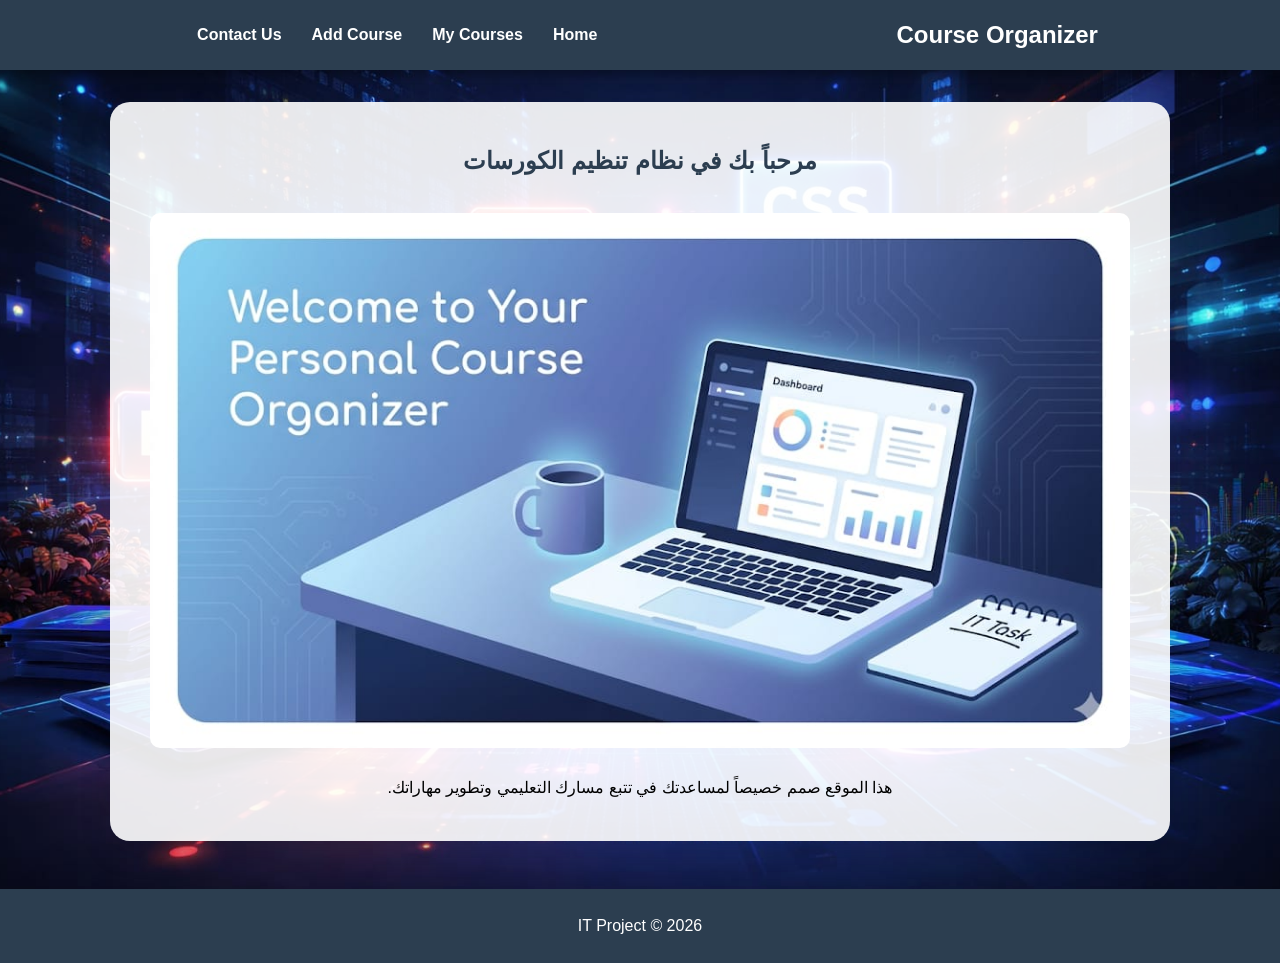
<file: index.html>
<!DOCTYPE html>
<html lang="ar" dir="rtl">
<head>
    <meta charset="UTF-8">
    <meta name="viewport" content="width=device-width, initial-scale=1.0">
    <title>الرئيسية - منظم الكورسات</title>
    <link rel="stylesheet" href="style.css">
</head>
<body>
    <header>
        <nav>
            <h2>Course Organizer</h2>
            <ul>
                <li><a href="index.html">Home</a></li>
                <li><a href="my-courses.html">My Courses</a></li>
                <li><a href="add-course.html">Add Course</a></li>
                <li><a href="contact.html">Contact Us</a></li>
            </ul>
        </nav>
    </header>
    <main>
        <section>
            <h1>مرحباً بك في نظام تنظيم الكورسات</h1>
            <img src="images/Home.jpeg" alt="Home Image" style="width:100%; border-radius:10px;">
            <p style="text-align: center; margin-top: 20px;">هذا الموقع صمم خصيصاً لمساعدتك في تتبع مسارك التعليمي وتطوير مهاراتك.</p>
        </section>
    </main>
    <footer><p>IT Project &copy; 2026</p></footer>
</body>
</html>
</file>
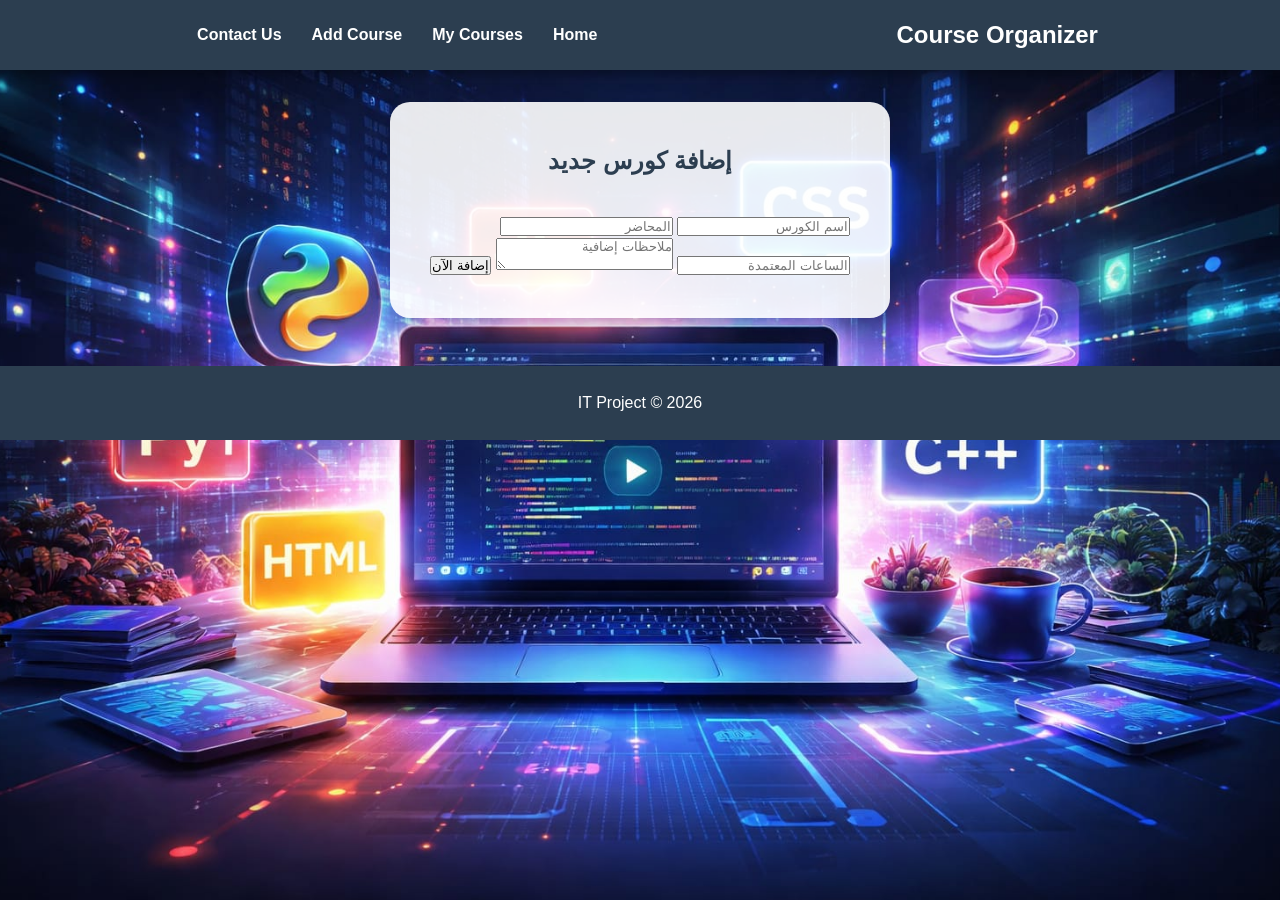
<file: add-course.html>
<!DOCTYPE html>
<html lang="ar" dir="rtl">
<head>
    <meta charset="UTF-8">
    <meta name="viewport" content="width=device-width, initial-scale=1.0">
    <title>إضافة كورس</title>
    <link rel="stylesheet" href="style.css">
</head>
<body>
    <header>
        <nav>
            <h2>Course Organizer</h2>
            <ul>
                <li><a href="index.html">Home</a></li>
                <li><a href="my-courses.html">My Courses</a></li>
                <li><a href="add-course.html">Add Course</a></li>
                <li><a href="contact.html">Contact Us</a></li>
            </ul>
        </nav>
    </header>
    <main>
        <section style="max-width: 500px; margin: auto;">
            <h1>إضافة كورس جديد</h1>
            <form>
                <input type="text" placeholder="اسم الكورس" required>
                <input type="text" placeholder="المحاضر" required>
                <input type="number" placeholder="الساعات المعتمدة" required>
                <textarea placeholder="ملاحظات إضافية"></textarea>
                <button type="submit">إضافة الآن</button>
            </form>
        </section>
    </main>
    <footer><p>IT Project &copy; 2026</p></footer>
</body>
</html>
</file>
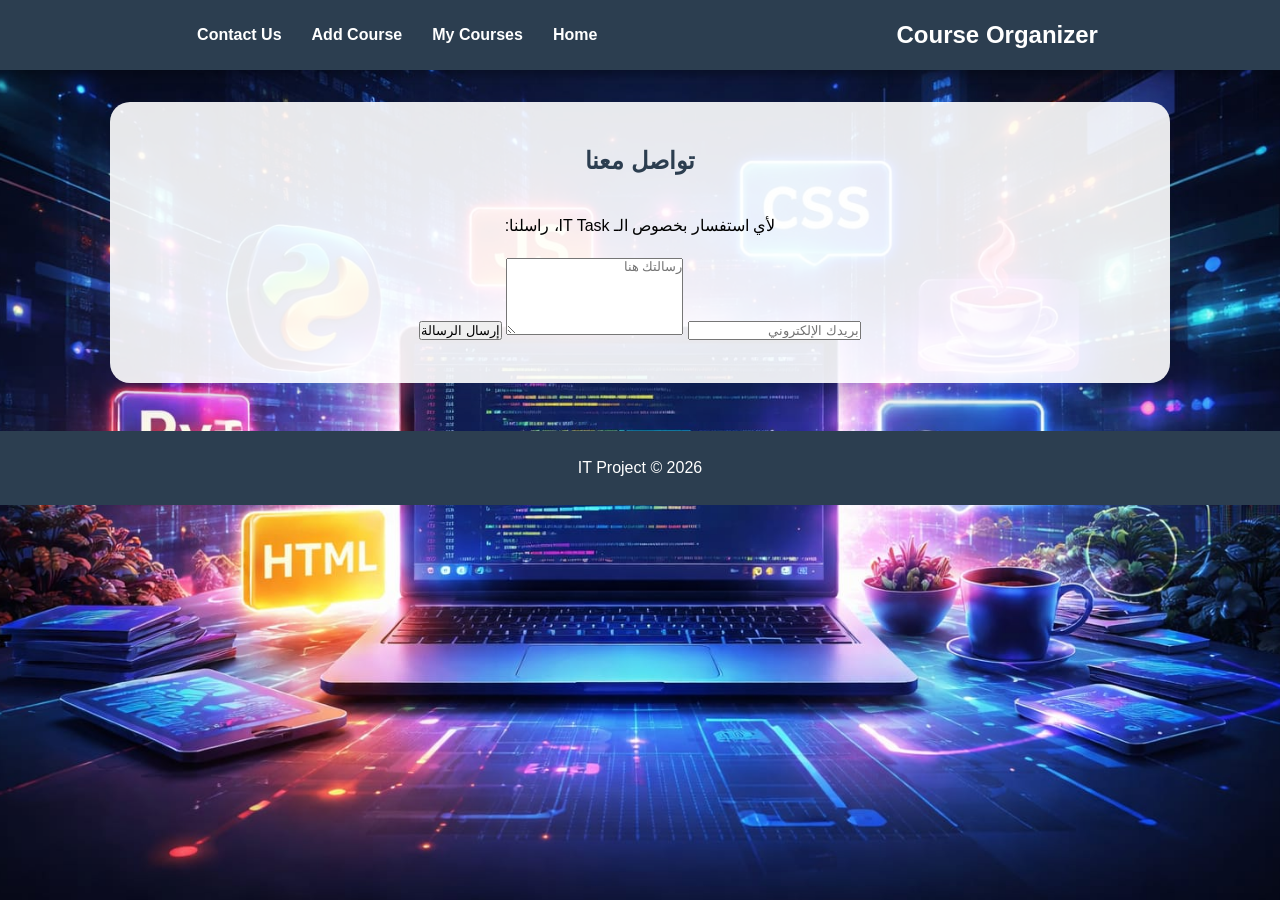
<file: contact.html>
<!DOCTYPE html>
<html lang="ar" dir="rtl">
<head>
    <meta charset="UTF-8">
    <meta name="viewport" content="width=device-width, initial-scale=1.0">
    <title>اتصل بنا</title>
    <link rel="stylesheet" href="style.css">
</head>
<body>
    <header>
        <nav>
            <h2>Course Organizer</h2>
            <ul>
                <li><a href="index.html">Home</a></li>
                <li><a href="my-courses.html">My Courses</a></li>
                <li><a href="add-course.html">Add Course</a></li>
                <li><a href="contact.html">Contact Us</a></li>
            </ul>
        </nav>
    </header>
    <main>
        <section style="text-align: center;">
            <h1>تواصل معنا</h1>
            <p>لأي استفسار بخصوص الـ IT Task، راسلنا:</p>
            <form style="margin-top: 20px;">
                <input type="email" placeholder="بريدك الإلكتروني" required>
                <textarea placeholder="رسالتك هنا" rows="5"></textarea>
                <button type="submit">إرسال الرسالة</button>
            </form>
        </section>
    </main>
    <footer><p>IT Project &copy; 2026</p></footer>
</body>
</html>
</file>
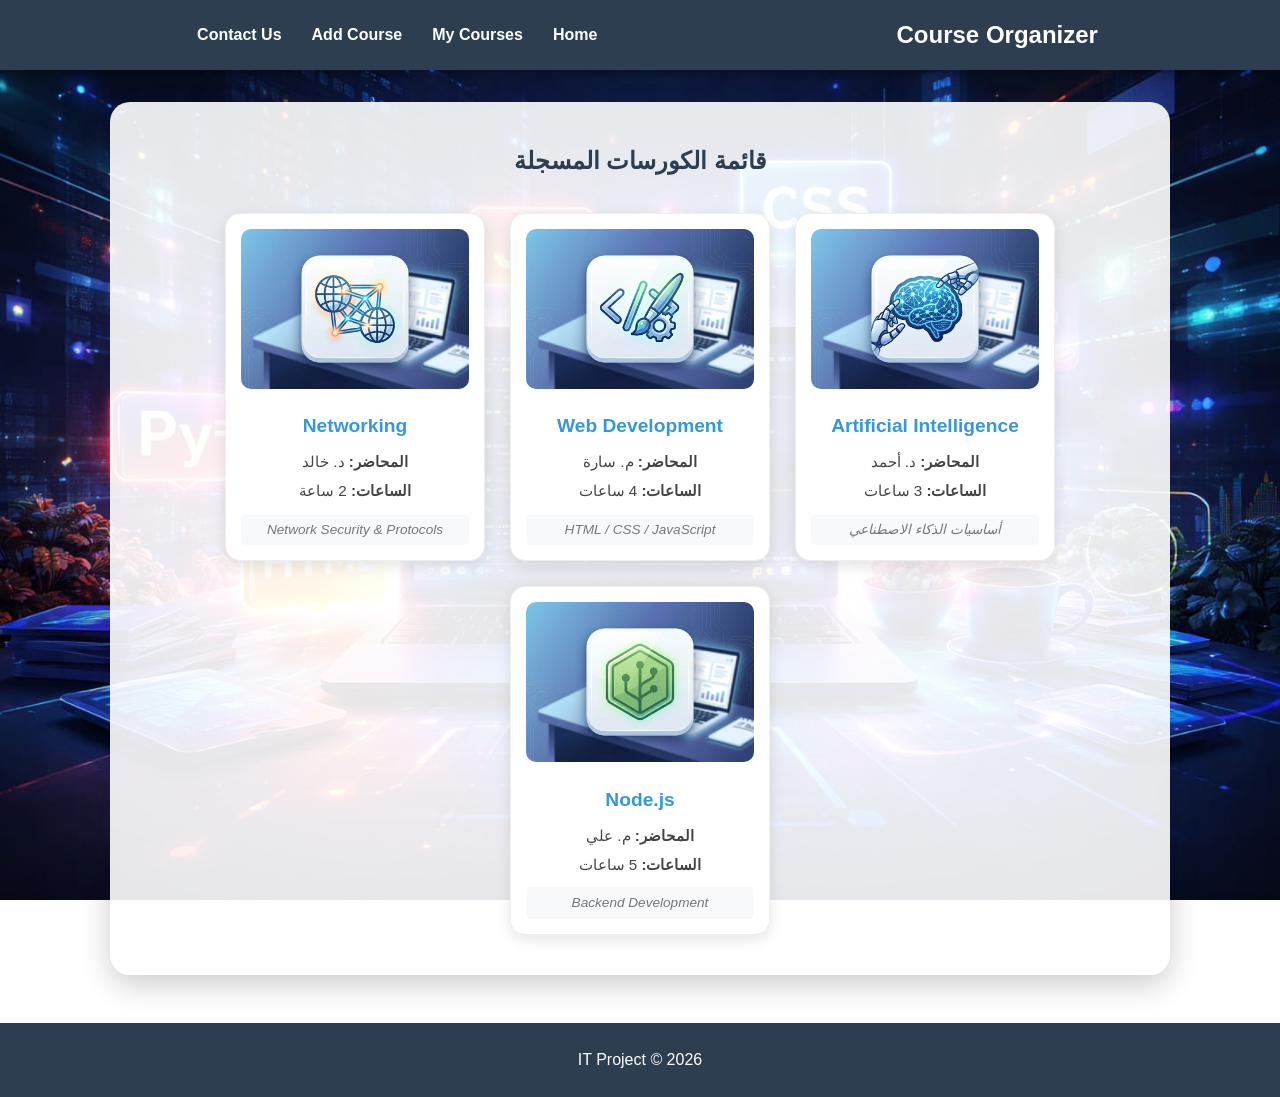
<file: my-courses.html>
<!DOCTYPE html>
<html lang="ar" dir="rtl">
<head>
    <meta charset="UTF-8">
    <meta name="viewport" content="width=device-width, initial-scale=1.0">
    <title>كورساتي المسجلة</title>
    <link rel="stylesheet" href="style.css">
</head>
<body>
    <header>
        <nav>
            <h2>Course Organizer</h2>
            <ul>
                <li><a href="index.html">Home</a></li>
                <li><a href="my-courses.html">My Courses</a></li>
                <li><a href="add-course.html">Add Course</a></li>
                <li><a href="contact.html">Contact Us</a></li>
            </ul>
        </nav>
    </header>

    <main>
        <section>
            <h1>قائمة الكورسات المسجلة</h1>
            
            <div class="courses-grid">
                <div class="course-card">
                    <img src="images/AI.jpeg" alt="AI">
                    <h3>Artificial Intelligence</h3>
                    <p><strong>المحاضر:</strong> د. أحمد</p>
                    <p><strong>الساعات:</strong> 3 ساعات</p>
                    <span class="notes">أساسيات الذكاء الاصطناعي</span>
                </div>

                <div class="course-card">
                    <img src="images/Web_Development.jpeg" alt="Web">
                    <h3>Web Development</h3>
                    <p><strong>المحاضر:</strong> م. سارة</p>
                    <p><strong>الساعات:</strong> 4 ساعات</p>
                    <span class="notes">HTML / CSS / JavaScript</span>
                </div>

                <div class="course-card">
                    <img src="images/Networking.jpeg" alt="Networking">
                    <h3>Networking</h3>
                    <p><strong>المحاضر:</strong> د. خالد</p>
                    <p><strong>الساعات:</strong> 2 ساعة</p>
                    <span class="notes">Network Security & Protocols</span>
                </div>

                <div class="course-card">
                    <img src="images/Node_js.jpeg" alt="Node">
                    <h3>Node.js</h3>
                    <p><strong>المحاضر:</strong> م. علي</p>
                    <p><strong>الساعات:</strong> 5 ساعات</p>
                    <span class="notes">Backend Development</span>
                </div>
            </div>
        </section>
    </main>

    <footer>
        <p>IT Project &copy; 2026</p>
    </footer>
</body>
</html>
</file>
<file: style.css>
/* إعدادات الألوان والخلفية */
:root {
    --primary-color: #2c3e50;
    --secondary-color: #3498db;
    --text-white: #ffffff;
}

* {
    margin: 0;
    padding: 0;
    box-sizing: border-box;
    font-family: 'Segoe UI', Tahoma, Geneva, Verdana, sans-serif;
}

body {
    background-image: url('images/Background.jpeg'); /* تأكد من الاسم والامتداد */
    background-size: cover;
    background-attachment: fixed;
    background-position: center;
    background-repeat: no-repeat;
    line-height: 1.6;
}

header {
    background-color: var(--primary-color);
    color: var(--text-white);
    padding: 1rem 0;
    box-shadow: 0 4px 10px rgba(0,0,0,0.3);
}

nav {
    display: flex;
    justify-content: space-around;
    align-items: center;
    max-width: 1200px;
    margin: auto;
}

nav ul {
    list-style: none;
    display: flex;
}

nav ul li { margin: 0 15px; }

nav ul li a {
    color: var(--text-white);
    text-decoration: none;
    font-weight: bold;
    transition: 0.3s;
}

nav ul li a:hover { color: var(--secondary-color); }

main {
    max-width: 1100px;
    margin: 2rem auto;
    padding: 0 20px;
}

section {
    background: rgba(255, 255, 255, 0.9);
    padding: 2.5rem;
    border-radius: 20px;
    box-shadow: 0 10px 30px rgba(0,0,0,0.2);
}

h1 {
    text-align: center;
    color: var(--primary-color);
    margin-bottom: 2rem;
}

/* --- نظام الكروت (Grid) --- */
.courses-grid {
    display: flex;
    flex-wrap: wrap;
    justify-content: center;
    gap: 25px;
}

.course-card {
    background: white;
    padding: 15px;
    border-radius: 15px;
    text-align: center;
    width: 260px;
    box-shadow: 0 5px 15px rgba(0,0,0,0.1);
    transition: all 0.4s ease;
    border: 1px solid #eee;
    overflow: hidden; /* عشان مفيش حاجة تخرج بره الكارت */
}

.course-card:hover {
    transform: translateY(-12px);
    box-shadow: 0 15px 30px rgba(0,0,0,0.3);
    border-color: var(--secondary-color);
}

/* الحل لمشكلة الصورة اللي غطت الكلام */
.course-card img {
    width: 100%;       /* عرض الكارت بالكامل */
    height: 160px;     /* طول موحد لكل الصور */
    object-fit: cover; /* يقص الصورة بشكل احترافي عشان متتمطش */
    border-radius: 10px;
    margin-bottom: 15px;
}

.course-card h3 {
    color: var(--secondary-color);
    margin-bottom: 8px;
    font-size: 1.2rem;
}

.course-card p {
    font-size: 0.95rem;
    color: #444;
    margin: 5px 0;
}

.course-card .notes {
    display: block;
    margin-top: 10px;
    background: #f8f9fa;
    padding: 5px;
    border-radius: 5px;
    font-size: 0.85rem;
    color: #777;
    font-style: italic;
}

footer {
    background-color: var(--primary-color);
    color: white;
    text-align: center;
    padding: 1.5rem 0;
    margin-top: 3rem;
}
</file>
